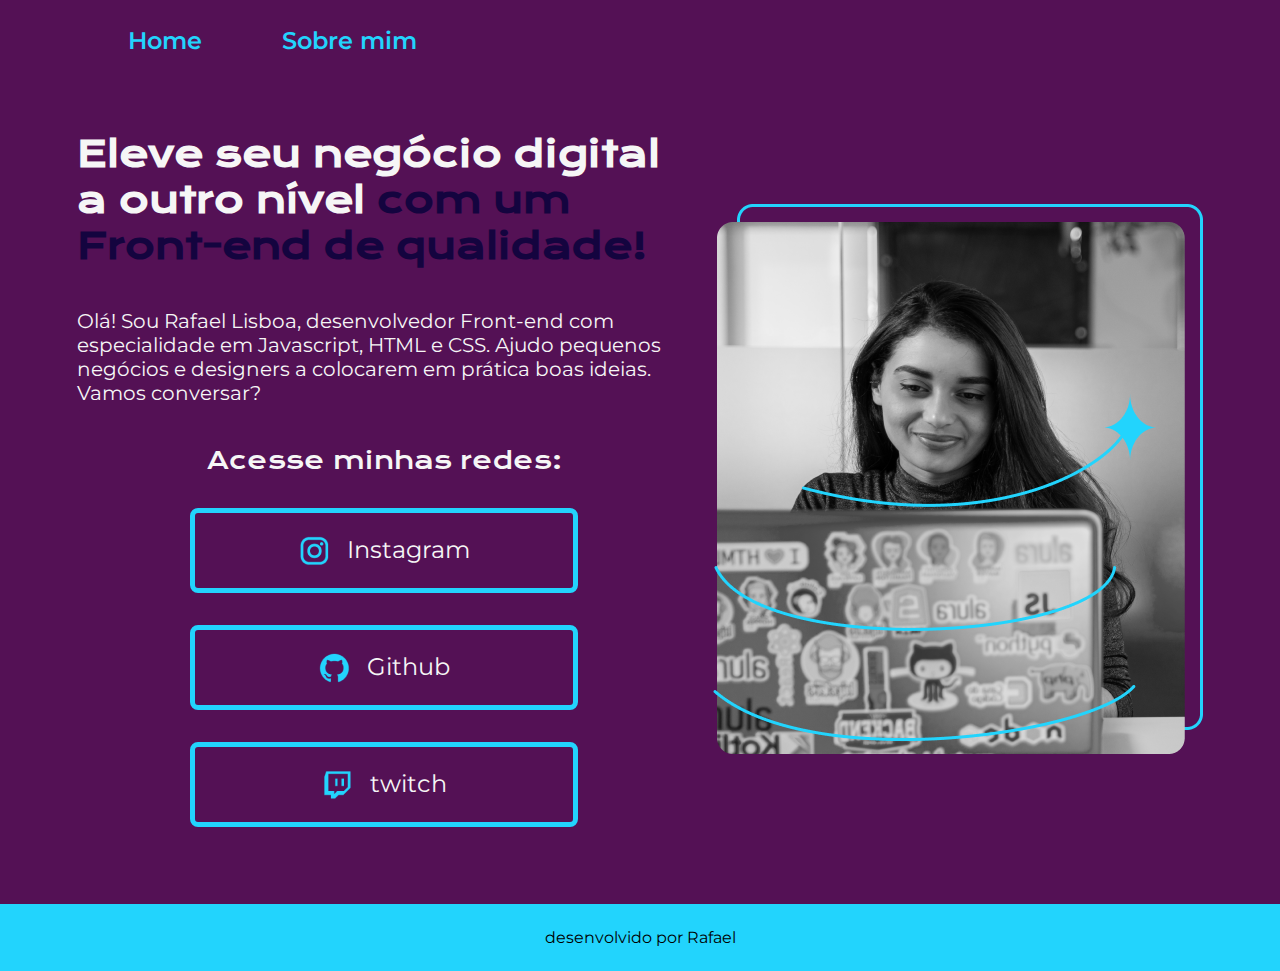
<file: index.html>
<!DOCTYPE html>
<html lang="pt-br">
<head>
    <meta charset="UTF-8">
    <meta http-equiv="X-UA-Compatible" content="IE=edge">
    <meta name="viewport" content="width=device-width, initial-scale=1.0">
    <link rel="stylesheet" href="./styles/styles.css">
    <title>Portifólio</title>
</head>
<body>
    <header class="cabecalho">
        <nav class="cabecalho__menu">
            <a class="cabecalho__menu__link" href="index.html">Home</a>
            <a class="cabecalho__menu__link" href="about.html">Sobre mim</a>
        </nav>
    </header>
    <main class="apresentacao">
        <section class="apresentacao__conteudo">
            <h1 class="apresentacao__conteudo__titulo">Eleve seu negócio digital a outro nível <strong class="enfase">com um Front-end de qualidade!</strong></h1>
            <p class="apresentacao__conteudo__texto">Olá! Sou Rafael Lisboa, desenvolvedor Front-end com especialidade em Javascript, HTML e CSS. Ajudo pequenos negócios e designers a colocarem em prática boas ideias. Vamos conversar?</p>
            <div class="apresentacao__links">
                <h2 class="apresentacao__links__subtitulo">Acesse minhas redes:</h2>
                <a class="apresentacao__links__link" href="https://www.instagram.com/rafaelisboa86/"><img src="./assets/instagram.png" alt="imginstagram">Instagram</a>
                <a class="apresentacao__links__link" href="https://github.com/Sebbast"><img src="./assets/github.png" alt="imggithub">Github</a>
                <a class="apresentacao__links__link" href="https://www.twitch.tv/sagamin"><img src="./assets/twitch.png" alt="imgtwitch">twitch</a>
            </div>
        </section>
        <img src="./assets/Imagem.png" alt="joana">
    </main>
    <footer class="rodape">
        <p>desenvolvido por Rafael</p>
    </footer>
</body>
</html>
</file>
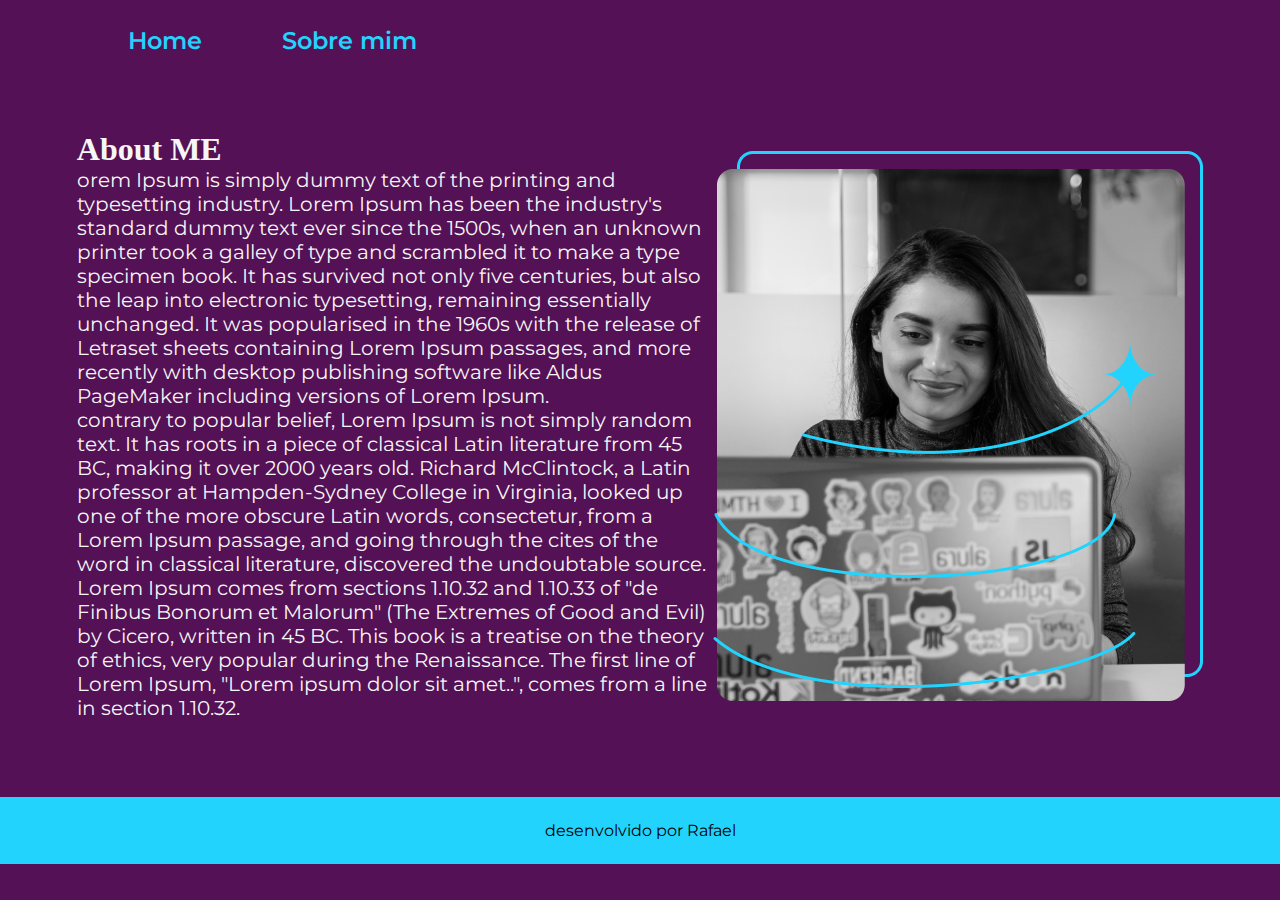
<file: about.html>
<!DOCTYPE html>
<html lang="pt-br">
<head>
    <meta charset="UTF-8">
    <meta http-equiv="X-UA-Compatible" content="IE=edge">
    <meta name="viewport" content="width=device-width, initial-scale=1.0">
    <link rel="stylesheet" href="./styles/styles.css">
    <title>Sobre mim</title>
</head>
<body>
    <header class="cabecalho">
        <nav class="cabecalho__menu">
            <a class="cabecalho__menu__link" href="index.html">Home</a>
            <a class="cabecalho__menu__link" href="about.html">Sobre mim</a>
        </nav>
    </header>
    <main class="apresentacao">
        <section>
            <h1 class="apresentacao__conteudo">About ME</h1>
            <p class = "apresentacao__conteudo__texto">orem Ipsum is simply dummy text of the printing and typesetting industry. Lorem Ipsum has been the industry's standard dummy text ever since the 1500s, when an unknown printer took a galley of type and scrambled it to make a type specimen book. It has survived not only five centuries, but also the leap into electronic typesetting, remaining essentially unchanged. It was popularised in the 1960s with the release of Letraset sheets containing Lorem Ipsum passages, and more recently with desktop publishing software like Aldus PageMaker including versions of Lorem Ipsum.</p>
            <p class = "apresentacao__conteudo__texto">contrary to popular belief, Lorem Ipsum is not simply random text. It has roots in a piece of classical Latin literature from 45 BC, making it over 2000 years old. Richard McClintock, a Latin professor at Hampden-Sydney College in Virginia, looked up one of the more obscure Latin words, consectetur, from a Lorem Ipsum passage, and going through the cites of the word in classical literature, discovered the undoubtable source. Lorem Ipsum comes from sections 1.10.32 and 1.10.33 of "de Finibus Bonorum et Malorum" (The Extremes of Good and Evil) by Cicero, written in 45 BC. This book is a treatise on the theory of ethics, very popular during the Renaissance. The first line of Lorem Ipsum, "Lorem ipsum dolor sit amet..", comes from a line in section 1.10.32.</p>
        </section>
        <img src="./assets/Imagem.png" alt="joana">
    </main>
    <footer class="rodape">
        <p>desenvolvido por Rafael</p>
    </footer>
</body>
</html>
</file>
<file: styles/styles.css>
@import url('https://fonts.googleapis.com/css2?family=Krona+One&family=Montserrat:wght@600&display=swap');

:root {
    --cor-primaria:rgb(84, 17, 85);
    --cor-secundaria: #F6F6F6;
    --cor-terciaria: #22D4FD;
    --cor-quaternaria: rgb(191, 26, 84);

    --fonte-principal: 'Krona One', sans-serif;
    --fonte-secundaria: 'Montserrat',sans-serif;
}

*{
    margin: 0;
    padding: 0;
}

body{
    /* height: 100vh; */
    box-sizing: border-box;
    background-color: var(--cor-primaria);
    color:var(--cor-secundaria);
}

.enfase {
    color: #14043f;
}
.cabecalho {
    padding: 2% 0 0 10%;    
}
.cabecalho__menu {
    display: flex;
    gap: 80px;
}
.cabecalho__menu__link:hover{
    color: var(--cor-quaternaria);
}
.cabecalho__menu__link {
    font-family: var(--fonte-secundaria);
    font-size: 24px;
    font-weight: 600;
    color: var(--cor-terciaria);
    text-decoration: none;
}
.apresentacao {
    padding: 6%;
    display: flex;
    align-items: center;
    justify-content: space-between;
}
.apresentacao__conteudo {
    width: 615px;
    display: flex;
    flex-direction: column;
    gap: 40px;

}
.apresentacao__conteudo__titulo {
    font-size: 36px;
    font-family: var(--fonte-principal);
}
.apresentacao__conteudo__texto {
    font-size: 20px;
    font-family: var(--fonte-secundaria);
}
.apresentacao__links {
    display: flex;
    justify-content: space-between;
    flex-direction: column;
    align-items: center;
    gap: 32px;
}

.apresentacao__links__subtitulo {
    font-family:var(--fonte-principal);
    font-weight: 400;
    font-size: 24px;
}

.apresentacao__links__link {
    display: flex;
    justify-content: center;
    gap: 16px;
    border: 5px solid var(--cor-terciaria);
    width: 378px;
    text-align: center;
    border-radius: 8px;
    font-size: 24px;
    font-weight: 600px;
    padding: 21.5px 0;
    text-decoration: none;
    color: #F6F6F6;
    font-family: var(--fonte-secundaria);
}
.apresentacao__links__link:hover {
    background-color: var(--cor-quaternaria);
    padding: 4%;
}
.enfase:hover {
    color: var(--cor-quaternaria);
}
.rodape {
    color: #000000;
    background-color: var(--cor-terciaria);
    padding: 24px;
    text-align: center;
    font-family: 'Montserrat', sans-serif;
    font-weight: 400;
}
</file>
